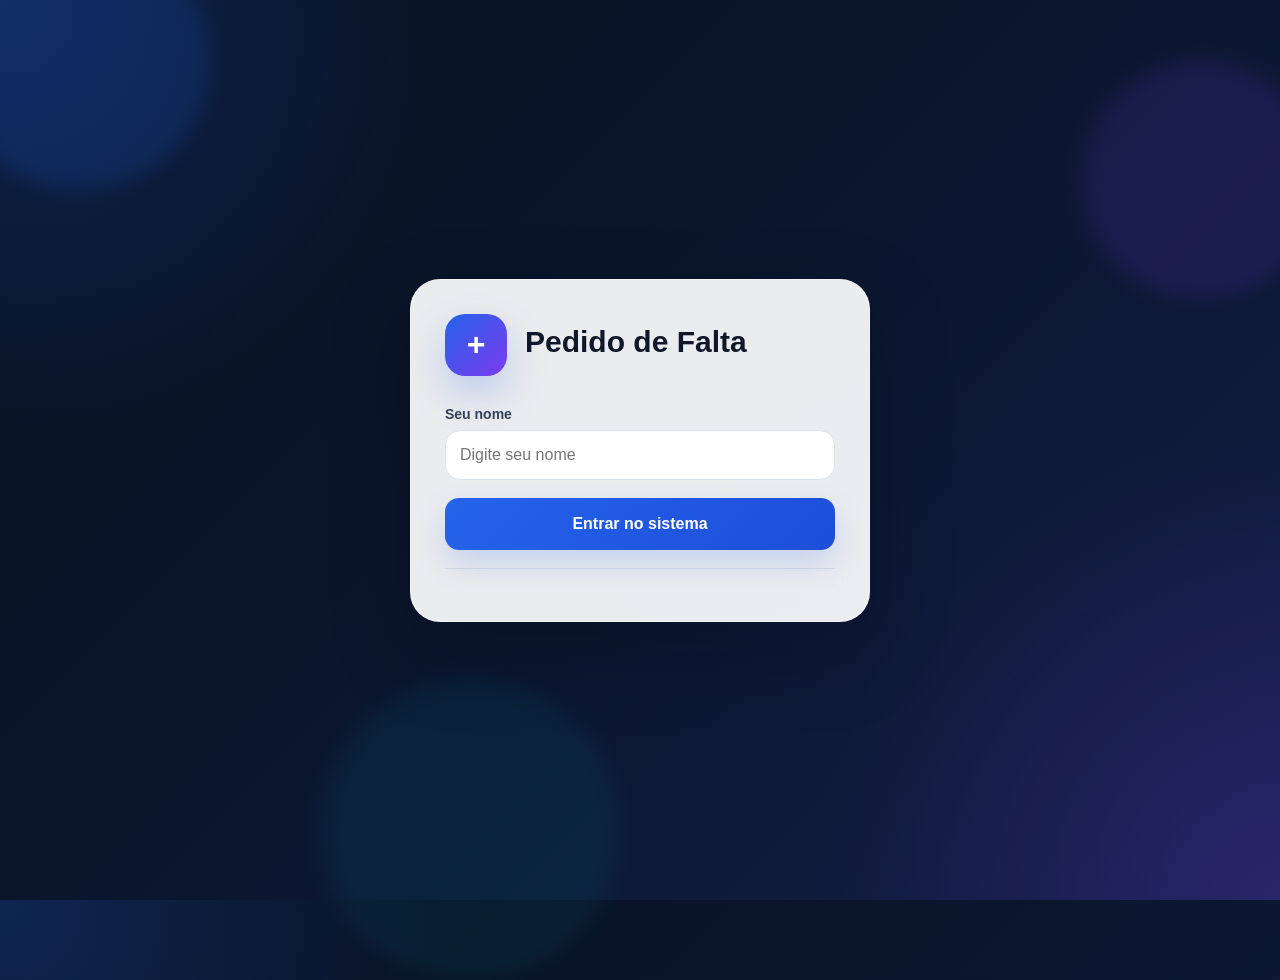
<file: index.html>
<!DOCTYPE html>
<html lang="pt-BR">
<head>
  <meta charset="UTF-8" />
  <meta name="viewport" content="width=device-width, initial-scale=1.0" />
  <title>Login | Pedido de Falta</title>
  <link rel="stylesheet" href="css/style.css" />
</head>
<body class="login-body">
  <div class="login-bg-shape shape-1"></div>
  <div class="login-bg-shape shape-2"></div>
  <div class="login-bg-shape shape-3"></div>

  <main class="login-wrapper">
    <section class="login-card-modern">
      <div class="login-top">
        <div class="login-logo">
          <span>+</span>
        </div>

        <div class="login-heading">
          <h1>Pedido de Falta</h1>
          
        </div>
      </div>

      <form id="loginForm" class="login-form-modern">
        <div class="input-group">
          <label for="nome">Seu nome</label>
          <input type="text" id="nome" placeholder="Digite seu nome" required />
        </div>

        <button type="submit" class="btn btn-primary btn-full btn-lg">
          Entrar no sistema
        </button>
      </form>

      <div class="login-footer-note">
        
      </div>
    </section>
  </main>

  <script src="js/login.js"></script>
</body>
</html>
</file>
<file: css/style.css>
* {
  margin: 0;
  padding: 0;
  box-sizing: border-box;
}

:root {
  --bg-main: #07111f;
  --bg-soft: #0c1729;
  --bg-card: rgba(255, 255, 255, 0.92);
  --bg-line: #e5e7eb;
  --bg-hover: #f8fafc;

  --text-main: #0f172a;
  --text-soft: #64748b;
  --text-white: #ffffff;

  --primary: #2563eb;
  --primary-hover: #1d4ed8;
  --secondary: #7c3aed;
  --cyan: #0891b2;
  --danger: #dc2626;
  --success: #16a34a;

  --radius-sm: 14px;
  --radius-md: 20px;
  --radius-lg: 28px;

  --shadow-sm: 0 10px 25px rgba(15, 23, 42, 0.08);
  --shadow-md: 0 16px 45px rgba(15, 23, 42, 0.12);
  --shadow-lg: 0 30px 80px rgba(2, 6, 23, 0.28);

  --sidebar-width: 285px;

  font-family: Arial, Helvetica, sans-serif;
}

html,
body {
  min-height: 100vh;
}

body {
  color: var(--text-main);
}

button,
input {
  font: inherit;
}

button {
  cursor: pointer;
}

/* LOGIN */
.login-body {
  position: relative;
  min-height: 100vh;
  overflow: hidden;
  background:
    radial-gradient(circle at top left, rgba(37, 99, 235, 0.25), transparent 28%),
    radial-gradient(circle at bottom right, rgba(124, 58, 237, 0.22), transparent 30%),
    linear-gradient(135deg, #07111f, #0b1730 55%, #111f46);
  display: flex;
  align-items: center;
  justify-content: center;
  padding: 24px;
}

.login-bg-shape {
  position: absolute;
  border-radius: 50%;
  filter: blur(10px);
  opacity: 0.6;
}

.shape-1 {
  width: 260px;
  height: 260px;
  background: rgba(37, 99, 235, 0.25);
  top: -70px;
  left: -50px;
}

.shape-2 {
  width: 240px;
  height: 240px;
  background: rgba(124, 58, 237, 0.22);
  right: -40px;
  top: 60px;
}

.shape-3 {
  width: 300px;
  height: 300px;
  background: rgba(8, 145, 178, 0.15);
  bottom: -80px;
  left: 25%;
}

.login-wrapper {
  width: 100%;
  max-width: 460px;
  position: relative;
  z-index: 2;
}

.login-card-modern {
  background: rgba(255, 255, 255, 0.92);
  backdrop-filter: blur(18px);
  border: 1px solid rgba(255, 255, 255, 0.28);
  border-radius: 30px;
  padding: 34px;
  box-shadow: var(--shadow-lg);
}

.login-top {
  display: flex;
  align-items: center;
  gap: 18px;
  margin-bottom: 30px;
}

.login-logo {
  width: 62px;
  height: 62px;
  border-radius: 20px;
  background: linear-gradient(135deg, #2563eb, #7c3aed);
  color: #fff;
  display: grid;
  place-items: center;
  font-size: 32px;
  font-weight: 800;
  flex-shrink: 0;
  box-shadow: 0 18px 40px rgba(37, 99, 235, 0.24);
}

.login-heading h1 {
  font-size: 30px;
  line-height: 1.1;
  margin-bottom: 6px;
  color: #0f172a;
}

.login-heading p {
  color: #64748b;
  font-size: 14px;
  line-height: 1.5;
}

.login-form-modern {
  display: flex;
  flex-direction: column;
  gap: 18px;
}

.login-footer-note {
  margin-top: 18px;
  padding-top: 18px;
  border-top: 1px solid rgba(148, 163, 184, 0.25);
  color: #64748b;
  font-size: 13px;
}

/* ESTRUTURA GERAL */
.dashboard-body {
  background:
    radial-gradient(circle at top right, rgba(37, 99, 235, 0.1), transparent 20%),
    linear-gradient(180deg, #f5f7fb, #eef2ff 45%, #f8fafc);
}

.app-shell {
  min-height: 100vh;
  display: flex;
}

.sidebar {
  width: var(--sidebar-width);
  background: linear-gradient(180deg, rgba(7, 17, 31, 0.98), rgba(12, 23, 41, 0.98));
  color: #fff;
  position: fixed;
  inset: 0 auto 0 0;
  z-index: 40;
  padding: 22px 18px;
  display: flex;
  flex-direction: column;
  justify-content: space-between;
  border-right: 1px solid rgba(255, 255, 255, 0.06);
}

.sidebar-header {
  display: flex;
  align-items: center;
  justify-content: space-between;
  gap: 12px;
}

.brand-box {
  display: flex;
  align-items: center;
  gap: 14px;
}

.brand-icon {
  width: 52px;
  height: 52px;
  border-radius: 16px;
  background: linear-gradient(135deg, #2563eb, #7c3aed);
  color: #fff;
  display: grid;
  place-items: center;
  font-size: 28px;
  font-weight: 800;
  box-shadow: 0 18px 40px rgba(37, 99, 235, 0.22);
}

.brand-text strong {
  display: block;
  font-size: 16px;
}

.brand-text span {
  color: rgba(255, 255, 255, 0.65);
  font-size: 13px;
}

.menu-close,
.menu-open {
  display: none;
  background: transparent;
  color: inherit;
  border: none;
  font-size: 28px;
  line-height: 1;
}

.sidebar-nav {
  display: flex;
  flex-direction: column;
  gap: 10px;
  margin: 30px 0;
}

.nav-link {
  width: 100%;
  min-height: 48px;
  padding: 0 14px;
  border-radius: 16px;
  border: 1px solid transparent;
  background: transparent;
  color: rgba(255, 255, 255, 0.82);
  display: flex;
  align-items: center;
  gap: 12px;
  font-weight: 700;
  transition: 0.2s ease;
}

.nav-link:hover {
  background: rgba(255, 255, 255, 0.06);
  color: #fff;
}

.nav-link.active {
  background: linear-gradient(135deg, rgba(37, 99, 235, 0.18), rgba(124, 58, 237, 0.18));
  border-color: rgba(255, 255, 255, 0.08);
  color: #fff;
}

.nav-dot {
  width: 9px;
  height: 9px;
  border-radius: 50%;
  background: #60a5fa;
  flex-shrink: 0;
}

.sidebar-user {
  border-top: 1px solid rgba(255, 255, 255, 0.08);
  padding-top: 18px;
}

.user-box {
  display: flex;
  align-items: center;
  gap: 12px;
  margin-bottom: 16px;
}

.user-avatar {
  width: 44px;
  height: 44px;
  border-radius: 14px;
  background: linear-gradient(135deg, #2563eb, #0891b2);
  color: #fff;
  display: grid;
  place-items: center;
  font-weight: 800;
  font-size: 16px;
}

.user-info span {
  display: block;
  color: rgba(255, 255, 255, 0.62);
  font-size: 12px;
  margin-bottom: 4px;
}

.user-info strong {
  font-size: 15px;
}

/* CONTEÚDO */
.main-layout {
  width: calc(100% - var(--sidebar-width));
  margin-left: var(--sidebar-width);
  padding: 28px;
}

.topbar {
  display: flex;
  justify-content: space-between;
  gap: 18px;
  align-items: center;
  margin-bottom: 24px;
  flex-wrap: wrap;
}

.topbar-left {
  display: flex;
  align-items: center;
  gap: 14px;
}

.topbar h2 {
  font-size: 30px;
  margin-bottom: 4px;
  color: #0f172a;
}

.topbar-subtitle {
  color: var(--text-soft);
}

.topbar-badge {
  padding: 10px 14px;
  border-radius: 999px;
  background: rgba(37, 99, 235, 0.08);
  color: var(--primary);
  font-size: 13px;
  font-weight: 700;
}

.content-area {
  display: flex;
  flex-direction: column;
  gap: 24px;
}

.tab-content {
  display: none;
  flex-direction: column;
  gap: 24px;
}

.tab-content.active {
  display: flex;
}

/* HERO */
.hero-panel {
  position: relative;
  overflow: hidden;
  padding: 28px;
  border-radius: 28px;
  background: linear-gradient(135deg, #0f172a, #1e293b 50%, #1d4ed8 130%);
  box-shadow: var(--shadow-md);
  color: #fff;
  min-height: 180px;
}

.hero-text {
  position: relative;
  z-index: 2;
  max-width: 620px;
}

.hero-chip {
  display: inline-flex;
  align-items: center;
  padding: 7px 12px;
  border-radius: 999px;
  background: rgba(255, 255, 255, 0.12);
  font-size: 12px;
  font-weight: 700;
  margin-bottom: 14px;
}

.hero-text h3 {
  font-size: 28px;
  line-height: 1.2;
  margin-bottom: 10px;
}

.hero-text p {
  color: rgba(255, 255, 255, 0.82);
  line-height: 1.6;
}

.hero-glow {
  position: absolute;
  width: 260px;
  height: 260px;
  border-radius: 50%;
  right: -50px;
  top: -40px;
  background: radial-gradient(circle, rgba(255,255,255,0.2), transparent 60%);
}

/* CARDS */
.cards-grid {
  display: grid;
  grid-template-columns: repeat(3, minmax(0, 1fr));
  gap: 18px;
}

.metric-card {
  border-radius: 24px;
  padding: 22px;
  color: #fff;
  box-shadow: var(--shadow-sm);
  display: flex;
  align-items: center;
  gap: 16px;
  min-height: 120px;
}

.metric-blue {
  background: linear-gradient(135deg, #2563eb, #1d4ed8);
}

.metric-purple {
  background: linear-gradient(135deg, #7c3aed, #6d28d9);
}

.metric-cyan {
  background: linear-gradient(135deg, #0891b2, #0e7490);
}

.metric-icon {
  width: 58px;
  height: 58px;
  border-radius: 18px;
  background: rgba(255, 255, 255, 0.15);
  display: grid;
  place-items: center;
  font-size: 26px;
  flex-shrink: 0;
}

.metric-content span {
  display: block;
  font-size: 13px;
  color: rgba(255, 255, 255, 0.84);
  margin-bottom: 8px;
}

.metric-content strong {
  font-size: 34px;
  line-height: 1;
}

/* PAINÉIS */
.panel-grid {
  display: grid;
  grid-template-columns: repeat(2, minmax(0, 1fr));
  gap: 18px;
}

.panel {
  border-radius: 24px;
  padding: 22px;
  box-shadow: var(--shadow-sm);
}

.glass-panel {
  background: rgba(255, 255, 255, 0.88);
  backdrop-filter: blur(12px);
  border: 1px solid rgba(255, 255, 255, 0.65);
}

.panel-header,
.section-header {
  display: flex;
  align-items: center;
  justify-content: space-between;
  gap: 16px;
  flex-wrap: wrap;
}

.panel-header h3,
.section-header h3 {
  font-size: 22px;
  margin-bottom: 4px;
  color: #0f172a;
}

.panel-header p,
.section-header p {
  color: var(--text-soft);
  font-size: 14px;
}

.list-box {
  margin-top: 18px;
  display: flex;
  flex-direction: column;
  gap: 12px;
}

.empty-box {
  color: var(--text-soft);
  padding: 12px 2px;
}

.simple-item {
  background: rgba(248, 250, 252, 0.95);
  border: 1px solid #e2e8f0;
  border-radius: 18px;
  padding: 16px;
  transition: 0.2s ease;
}

.simple-item:hover {
  transform: translateY(-2px);
  box-shadow: 0 12px 28px rgba(15, 23, 42, 0.06);
}

.simple-item strong {
  display: block;
  margin-bottom: 6px;
  color: #0f172a;
}

/* FORMULÁRIOS */
.form-panel {
  padding-top: 24px;
}

.grid-form {
  display: grid;
  grid-template-columns: repeat(2, minmax(0, 1fr));
  gap: 18px;
}

.full-width {
  grid-column: 1 / -1;
}

.input-group {
  display: flex;
  flex-direction: column;
  gap: 8px;
}

.input-group label {
  font-size: 14px;
  font-weight: 700;
  color: #334155;
}

.input-group input {
  width: 100%;
  height: 50px;
  border-radius: 15px;
  border: 1px solid #dbe2ea;
  background: #fff;
  padding: 0 14px;
  outline: none;
  transition: 0.2s ease;
}

.input-group input:focus {
  border-color: rgba(37, 99, 235, 0.55);
  box-shadow: 0 0 0 4px rgba(37, 99, 235, 0.1);
}

.form-actions {
  grid-column: 1 / -1;
  display: flex;
  gap: 12px;
  flex-wrap: wrap;
  align-items: center;
}

.search-input {
  width: 290px;
  max-width: 100%;
  height: 46px;
  border-radius: 15px;
  border: 1px solid #dbe2ea;
  padding: 0 14px;
  outline: none;
  background: #fff;
}

.search-input:focus {
  border-color: rgba(37, 99, 235, 0.55);
  box-shadow: 0 0 0 4px rgba(37, 99, 235, 0.08);
}

/* BOTÕES */
.btn {
  min-height: 46px;
  padding: 0 18px;
  border-radius: 14px;
  border: none;
  font-weight: 700;
  transition: 0.2s ease;
}

.btn:hover {
  transform: translateY(-1px);
}

.btn-lg {
  min-height: 52px;
}

.btn-full {
  width: 100%;
}

.btn-primary {
  background: linear-gradient(135deg, #2563eb, #1d4ed8);
  color: #fff;
  box-shadow: 0 14px 30px rgba(37, 99, 235, 0.18);
}

.btn-primary:hover {
  filter: brightness(1.04);
}

.btn-outline {
  background: transparent;
  color: var(--primary);
  border: 1px solid rgba(37, 99, 235, 0.26);
}

.btn-outline:hover {
  background: rgba(37, 99, 235, 0.06);
}

.btn-light {
  background: #e2e8f0;
  color: #334155;
}

.btn-light:hover {
  background: #d1d9e4;
}

/* TABELAS */
.table-wrap {
  margin-top: 16px;
  overflow: auto;
  border: 1px solid #e5e7eb;
  border-radius: 18px;
  background: #fff;
}

table {
  width: 100%;
  min-width: 900px;
  border-collapse: collapse;
}

thead {
  background: linear-gradient(180deg, #f8fbff, #eff6ff);
}

th,
td {
  padding: 15px 16px;
  text-align: left;
  border-bottom: 1px solid #eef2f7;
  font-size: 14px;
}

th {
  color: #334155;
  font-weight: 700;
}

td {
  color: #0f172a;
}

td.actions-cell {
  display: flex;
  gap: 8px;
  flex-wrap: wrap;
}

.action-btn {
  padding: 8px 12px;
  border-radius: 11px;
  border: none;
  font-size: 13px;
  font-weight: 700;
  transition: 0.2s ease;
}

.action-btn:hover {
  transform: translateY(-1px);
}

.action-btn.edit {
  background: rgba(37, 99, 235, 0.12);
  color: var(--primary);
}

.action-btn.delete {
  background: rgba(220, 38, 38, 0.12);
  color: var(--danger);
}

.action-btn.view {
  background: rgba(15, 23, 42, 0.08);
  color: #0f172a;
}

.action-btn.pdf {
  background: rgba(22, 163, 74, 0.12);
  color: var(--success);
}

.pedido-actions {
  margin-top: 18px;
  display: flex;
  gap: 12px;
  flex-wrap: wrap;
}

/* MODAL */
.modal {
  position: fixed;
  inset: 0;
  background: rgba(2, 6, 23, 0.62);
  display: none;
  align-items: center;
  justify-content: center;
  padding: 20px;
  z-index: 90;
}

.modal.show {
  display: flex;
}

.modal-card {
  width: 100%;
  max-width: 760px;
  max-height: 90vh;
  overflow: auto;
  background: #fff;
  border-radius: 26px;
  padding: 24px;
  box-shadow: var(--shadow-lg);
}

.modal-header {
  display: flex;
  justify-content: space-between;
  align-items: flex-start;
  gap: 14px;
  margin-bottom: 16px;
}

.modal-header h3 {
  font-size: 24px;
  margin-bottom: 4px;
}

.modal-subtitle {
  color: var(--text-soft);
  font-size: 14px;
}

.modal-close {
  background: transparent;
  border: none;
  font-size: 30px;
  line-height: 1;
  color: #0f172a;
}

.modal-pedido-lista {
  display: flex;
  flex-direction: column;
  gap: 12px;
}

.badge {
  display: inline-flex;
  align-items: center;
  padding: 6px 10px;
  border-radius: 999px;
  background: rgba(37, 99, 235, 0.12);
  color: var(--primary);
  font-size: 12px;
  font-weight: 700;
}

/* MOBILE */
.overlay {
  display: none;
}

@media (max-width: 1100px) {
  .cards-grid,
  .panel-grid,
  .grid-form {
    grid-template-columns: 1fr;
  }
}

@media (max-width: 860px) {
  .sidebar {
    transform: translateX(-100%);
    transition: 0.25s ease;
  }

  .sidebar.open {
    transform: translateX(0);
  }

  .menu-open,
  .menu-close {
    display: block;
  }

  .overlay.show {
    display: block;
    position: fixed;
    inset: 0;
    background: rgba(2, 6, 23, 0.5);
    z-index: 35;
  }

  .main-layout {
    width: 100%;
    margin-left: 0;
    padding: 18px 14px 24px;
  }

  .topbar {
    align-items: flex-start;
  }

  .topbar h2 {
    font-size: 25px;
  }

  .hero-text h3 {
    font-size: 24px;
  }

  .metric-content strong {
    font-size: 28px;
  }

  .login-card-modern {
    padding: 26px;
  }

  .login-heading h1 {
    font-size: 26px;
  }
}

@media (max-width: 540px) {
  .login-top {
    align-items: flex-start;
  }

  .hero-panel {
    padding: 22px;
  }

  .panel,
  .metric-card {
    padding: 18px;
  }

  .modal-card {
    padding: 18px;
  }
}

.table-wrap-medicamentos {
  max-height: 420px;
  overflow-y: auto;
  overflow-x: auto;
}

.table-wrap-medicamentos {
  max-height: 420px;
  overflow-y: auto;
  overflow-x: auto;
}

.table-wrap-medicamentos::-webkit-scrollbar {
  width: 10px;
  height: 10px;
}

.table-wrap-medicamentos::-webkit-scrollbar-track {
  background: #e2e8f0;
  border-radius: 999px;
}

.table-wrap-medicamentos::-webkit-scrollbar-thumb {
  background: #94a3b8;
  border-radius: 999px;
}

.table-wrap-medicamentos::-webkit-scrollbar-thumb:hover {
  background: #64748b;
}
</file>
